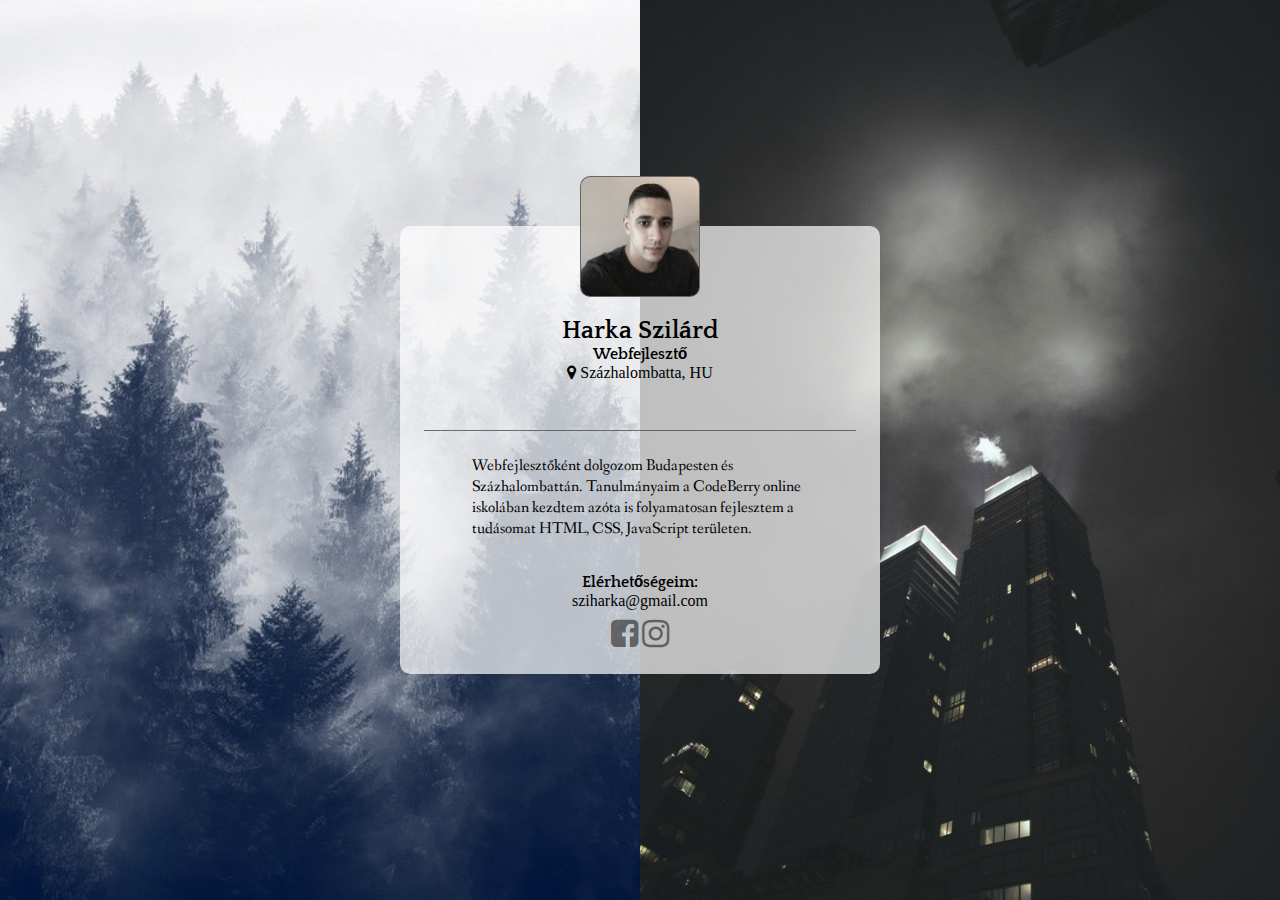
<file: index.html>
<!DOCTYPE html>
<html lang="hu">
<head>
  <link rel="stylesheet" type="text/css" href="szilard.css">
  <link href="https://maxcdn.bootstrapcdn.com/font-awesome/4.7.0/css/font-awesome.min.css" rel="stylesheet">
  <meta charset="utf-8">
  <meta name="viewport" content="width=device-width">
  <title>Harka Szilárd</title>
  <link href="https://fonts.googleapis.com/css?family=Fanwood+Text%7CQuattrocento&display=swap" rel="stylesheet">
</head>
<body>

  <div class="profile-card">
    <div class="head">
      <div class="profile-image">
        <img src="assets/HarkaSzilard.jpg" alt="profile-pictrure">
      </div>
      <div class="name-headline">
        <h1>Harka Szilárd</h1>
        <h2>Webfejlesztő</h2>
        <p><i class="fa fa-map-marker"></i> Százhalombatta, HU</p>
      </div>
    </div>

    <div class="content">
      <p class="abaut">Webfejlesztőként dolgozom Budapesten és Százhalombattán. Tanulmányaim a CodeBerry online iskolában kezdtem azóta is folyamatosan fejlesztem a tudásomat HTML, CSS, JavaScript területen.</p>
      <section class="links">
        <h2>Elérhetőségeim:</h2>
        <p>sziharka@gmail.com</p>
        <ul>
          <li><a href="https://www.facebook.com/szilard.harka.7" target="_blank" title="Facebook" class="social-icon"><i class="fa fa-facebook-square fa-2x" aria-hidden="true"></i></a></li>
          <li><a href="https://www.instagram.com/sziharka/?hl=hu" target="_blank" title="Instagram" class="social-icon"><i class="fa fa-instagram fa-2x" aria-hidden="true"></i></a></li>
        </ul>
      </section>
    </div>
  </div>

</body>
</html>
</file>
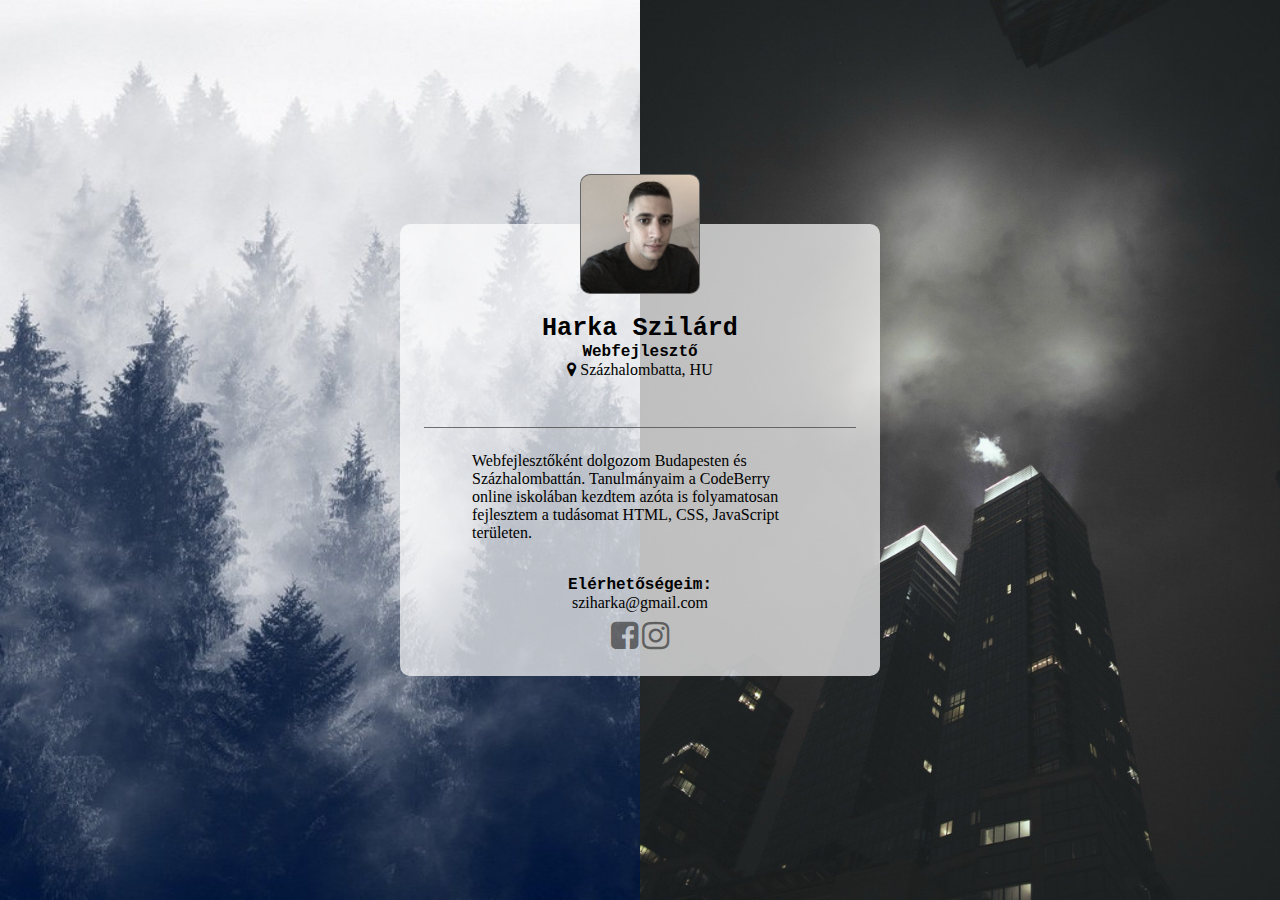
<file: szilard.html>
<!DOCTYPE html>
<html lang="hu">
<head>
  <link rel="stylesheet" type="text/css" href="szilard.css">
  <link href="https://maxcdn.bootstrapcdn.com/font-awesome/4.7.0/css/font-awesome.min.css" rel="stylesheet">
  <meta charset="utf-8">
  <meta name="viewport" content="width=device-width">
  <title>Harka Szilárd</title>
</head>
<body>

  <div class="profile-card">
    <div class="head">
      <div class="profile-image">
        <img src="assets/HarkaSzilard.jpg" alt="profile-pictrure">
      </div>
      <div class="name-headline">
        <h1>Harka Szilárd</h1>
        <h2>Webfejlesztő</h2>
        <p><i class="fa fa-map-marker"></i> Százhalombatta, HU</p>
      </div>
    </div>

    <div class="content">
      <p class="abaut">Webfejlesztőként dolgozom Budapesten és Százhalombattán. Tanulmányaim a CodeBerry online iskolában kezdtem azóta is folyamatosan fejlesztem a tudásomat HTML, CSS, JavaScript területen.</p>
      <section class="links">
        <h2>Elérhetőségeim:</h2>
        <p>sziharka@gmail.com</p>
        <ul>
          <li><a href="https://www.facebook.com/szilard.harka.7" target="_blank" title="Facebook" class="social-icon"><i class="fa fa-facebook-square fa-2x" aria-hidden="true"></i></a></li>
          <li><a href="https://www.instagram.com/sziharka/?hl=hu" target="_blank" title="Instagram" class="social-icon"><i class="fa fa-instagram fa-2x" aria-hidden="true"></i></a></li>
        </ul>
      </section>
    </div>
  </div>

</body>
</html>
</file>
<file: szilard.css>
.profile-card {
  background-color: hsla(0, 0%, 100%, .7);
  border-radius: 0.625rem;
  width: 30rem;
  max-width: calc(100vw - 10px);
}

.content {
  border-top: 1px solid hsla(0, 0%, 30%, .8);
}

.links {
  margin-top: 2.125rem;
}

* {
  margin: 0;
  padding: 0;
  box-sizing: border-box;
  font-size: 100%;
}

body {
  display: flex;
  justify-content: center;
  align-items: center;
  height: 100vh;
  background-image: url('assets/eEugwTj.jpg'), url('assets/MbyYiyQ.jpg');
  background-position: right center, left center;
  background-repeat: no-repeat, no-repeat;
  background-size: 50% 100%;
}

.head, .links {
  text-align: center;
}

.head, .content {
  width: 90%;
  margin: 0 auto;
}

img {
  width: 28%;
  height: 28%;
  border-radius: 0.625rem;
  padding: 0.0625rem;
  background-color: #666;
  transition: all 0.5s ease-in-out;
  filter: grayscale(50%);
  margin-top: -50px;
}

img:hover {
  transform: scale(1.1);
  filter: grayscale(20%);
}

ul {
  list-style-type: none;
  margin-top: 0.5rem;
}

li {
  display: inline;
}

.head, .about {
  margin-bottom: 10%;
}

.content {
  padding: 5% 10%;
}

.abaut {
  font-family: 'Fanwood Text', italic, serif;
}

i:hover {
  transform: scale(1.2);
}

h1 {
  font-family: 'Quattrocento', 'courier new', serif;
  font-size: 1.57rem;
  margin-top: 1rem;
}

h2 {
  font-family: 'Quattrocento', 'courier new', serif;
}

.social-icon {
  color: hsla(0, 0%, 0%, .5);
}

span {
  color: hsla(0, 0%, 0%, .5);
}
</file>
